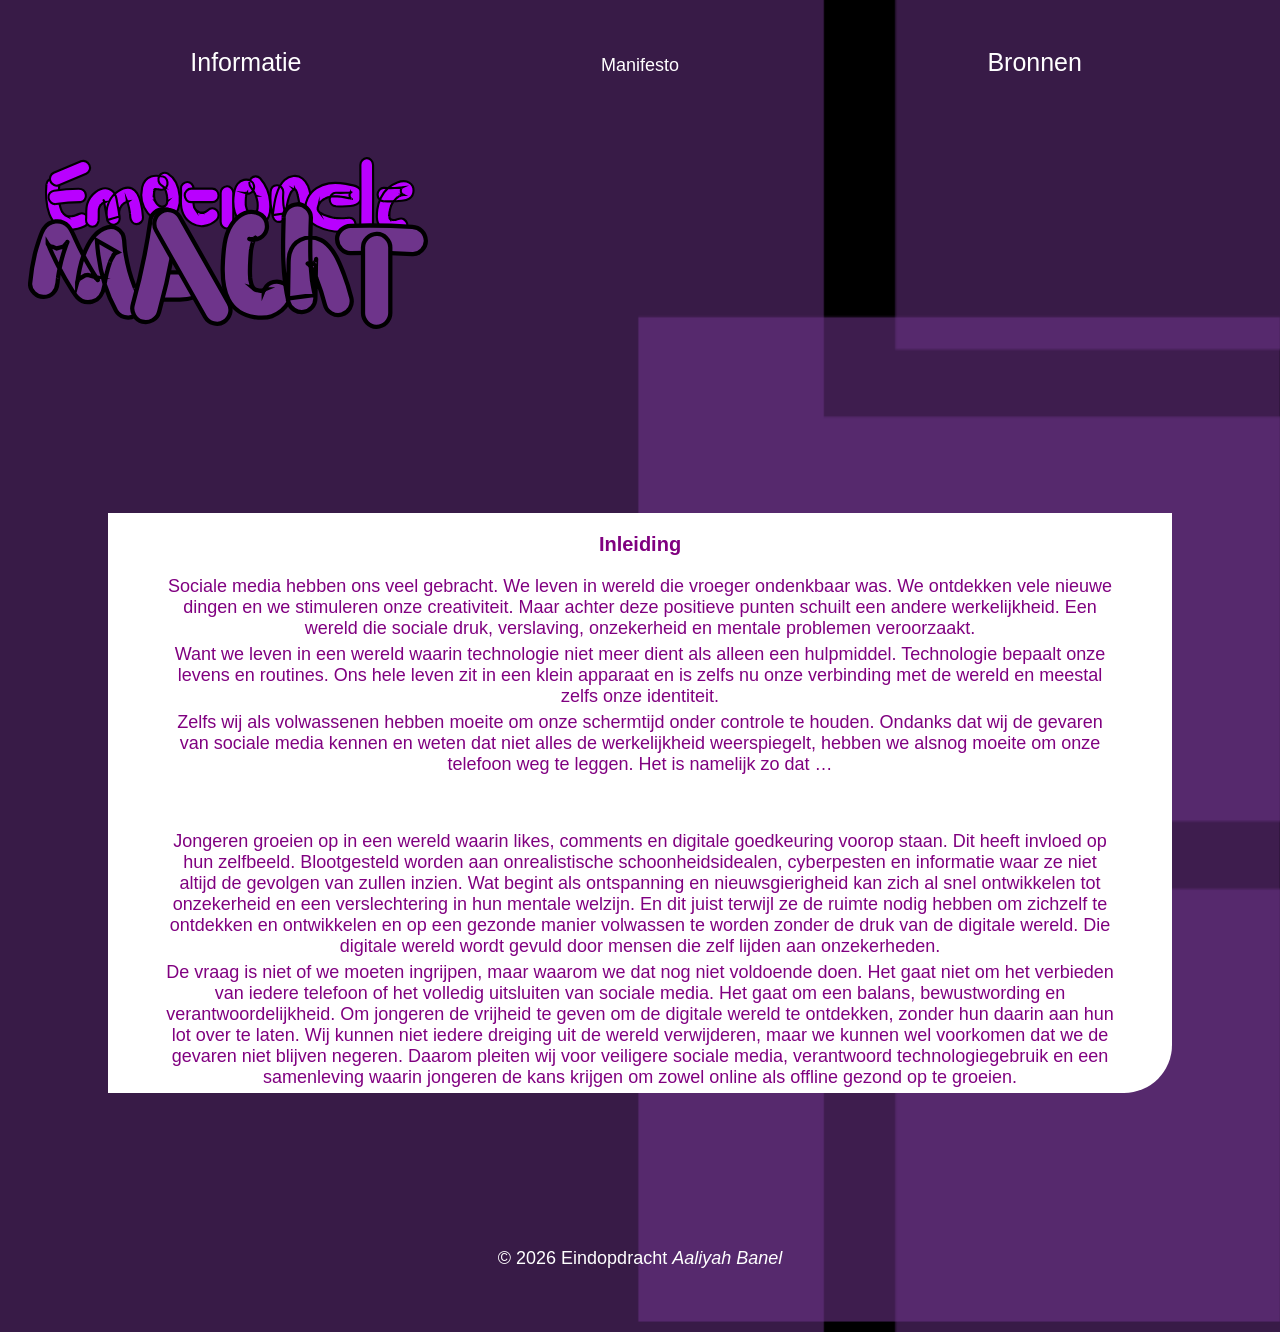
<file: index.html>
<!DOCTYPE html>
<html lang="en">

<head>
    <meta charset="UTF-8">
    <meta name="viewport" content="width=device-width, initial-scale=1.0">
    <link rel="stylesheet" href="Css/style.css">
</head>

<body>

    <header>



        <nav>
            <ul class="menu">

                <li><a href="informatie.html">Informatie</a></li>
                <li><a href="index.html"></a>Manifesto</li>
                <li><a href="bronnen.html">Bronnen</a></li>

            </ul>

        </nav>

        <nav>
            <img class="logo" src="images/logo.svg" alt="logo">
        </nav>

    </header>

    <main>

        <div class="blok1">
            <div class="tekst">
                <h3>Inleiding</h3>
                <p> Sociale media hebben ons veel gebracht. We leven in wereld die vroeger ondenkbaar was. We ontdekken
                    vele
                    nieuwe dingen en we stimuleren onze creativiteit. Maar achter deze positieve punten schuilt een
                    andere
                    werkelijkheid. Een wereld die sociale druk, verslaving, onzekerheid en mentale problemen
                    veroorzaakt.
                </p>

                <p> Want we leven in een wereld waarin technologie niet meer dient als alleen een hulpmiddel.
                    Technologie
                    bepaalt onze levens en routines. Ons hele leven zit in een klein apparaat en is zelfs nu onze
                    verbinding
                    met de wereld en meestal zelfs onze identiteit.</p>

                <p>Zelfs wij als volwassenen hebben moeite om onze schermtijd onder controle te houden. Ondanks dat wij
                    de
                    gevaren van sociale media kennen en weten dat niet alles de werkelijkheid weerspiegelt, hebben we
                    alsnog
                    moeite om onze telefoon weg te leggen.
                    Het is namelijk zo dat … </p>

                <h2>Wat betekent dit voor de jongeren waarvan hun brein nog in de volle ontwikkeling zit?</h2>
                <p>Jongeren groeien op in een wereld waarin likes, comments en digitale goedkeuring voorop staan. Dit
                    heeft
                    invloed op hun zelfbeeld. Blootgesteld worden aan onrealistische schoonheidsidealen, cyberpesten en
                    informatie waar ze niet altijd de gevolgen van zullen inzien. Wat begint als ontspanning en
                    nieuwsgierigheid kan zich al snel ontwikkelen tot onzekerheid en een verslechtering in hun mentale
                    welzijn. En dit juist terwijl ze de ruimte nodig hebben om zichzelf te ontdekken en ontwikkelen en
                    op
                    een gezonde manier volwassen te worden zonder de druk van de digitale wereld. Die digitale wereld
                    wordt
                    gevuld door mensen die zelf lijden aan onzekerheden.</p>

                <p>De vraag is niet of we moeten ingrijpen, maar waarom we dat nog niet voldoende doen.
                    Het gaat niet om het verbieden van iedere telefoon of het volledig uitsluiten van sociale media. Het
                    gaat om een balans, bewustwording en verantwoordelijkheid. Om jongeren de vrijheid te geven om de
                    digitale wereld te ontdekken, zonder hun daarin aan hun lot over te laten. Wij kunnen niet iedere
                    dreiging uit de wereld verwijderen, maar we kunnen wel voorkomen dat we de gevaren niet blijven
                    negeren.
                    Daarom pleiten wij voor veiligere sociale media, verantwoord technologiegebruik en een samenleving
                    waarin jongeren de kans krijgen om zowel online als offline gezond op te groeien.</p>

                </p>
            </div>
        </div>


        </div>

    </main>

    <footer>
        <p>© 2026 Eindopdracht <em>Aaliyah Banel</em></p>


    </footer>

</body>

</html>
</file>
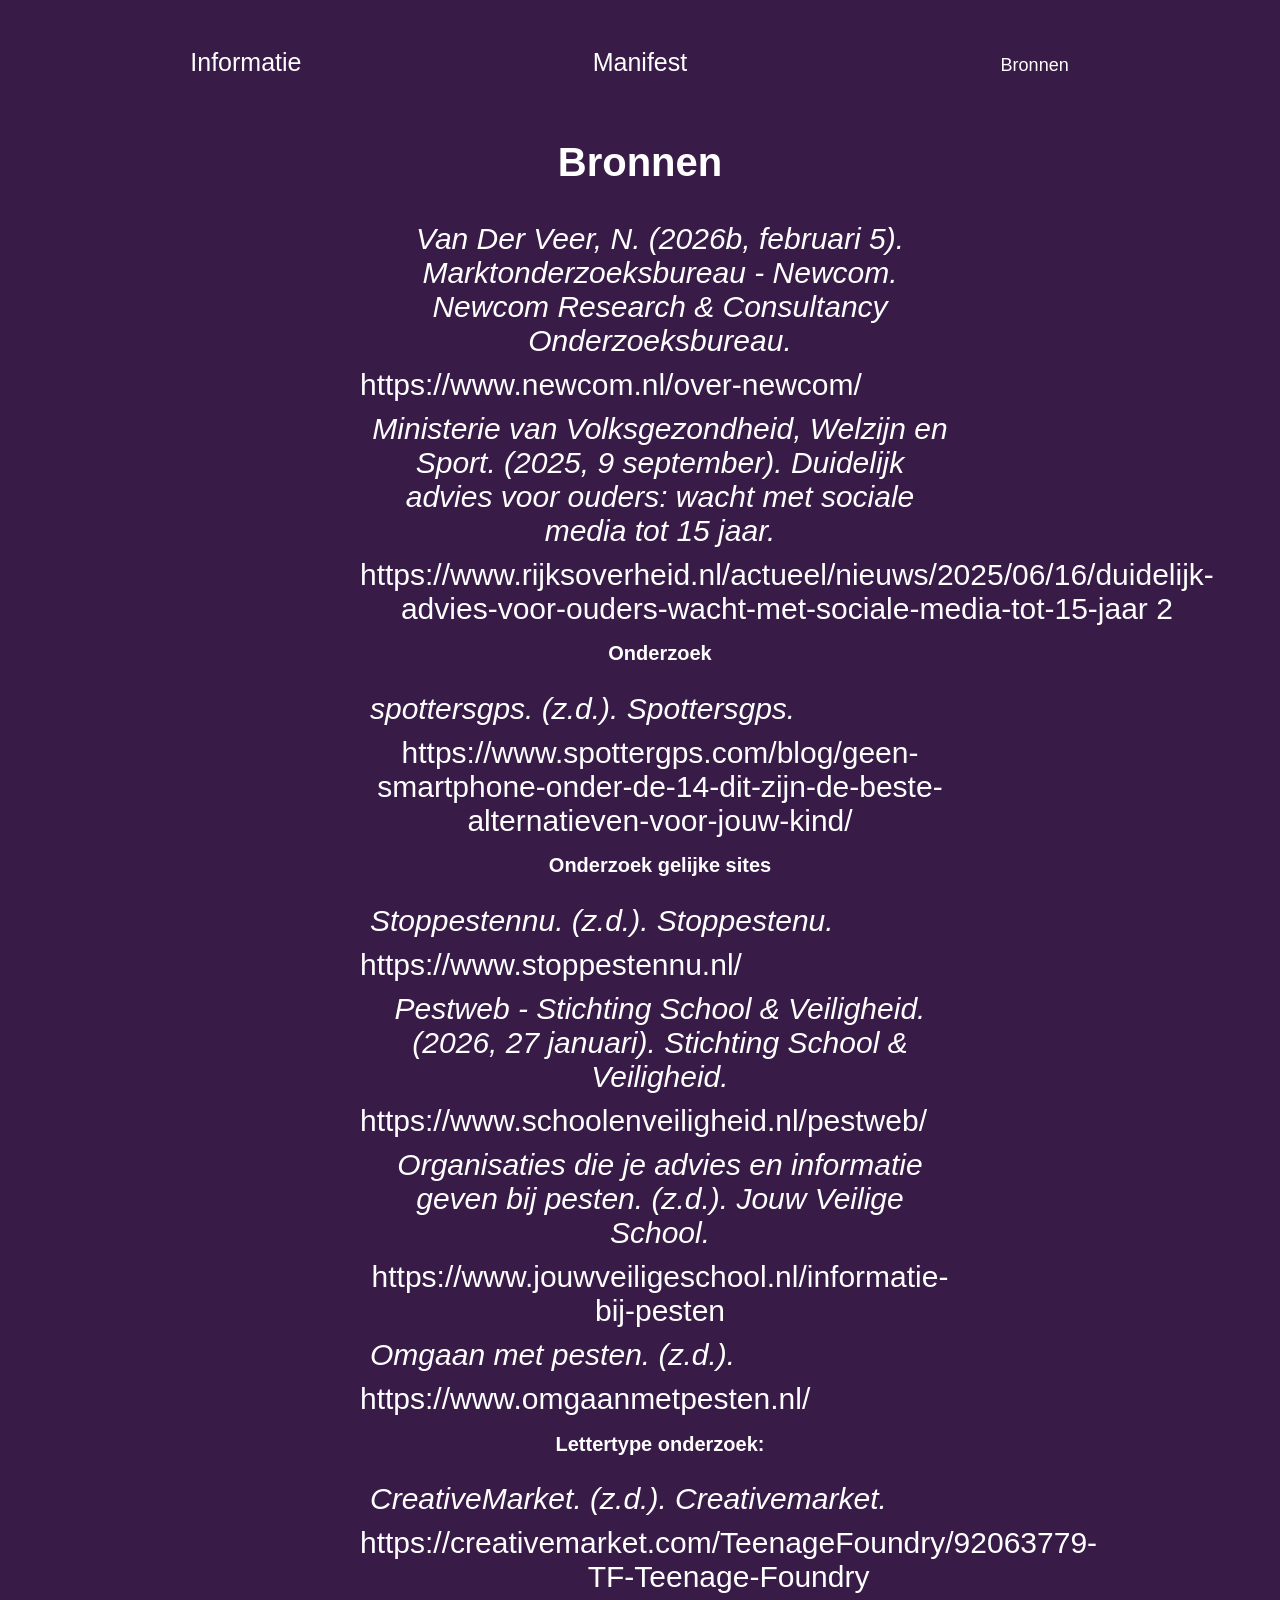
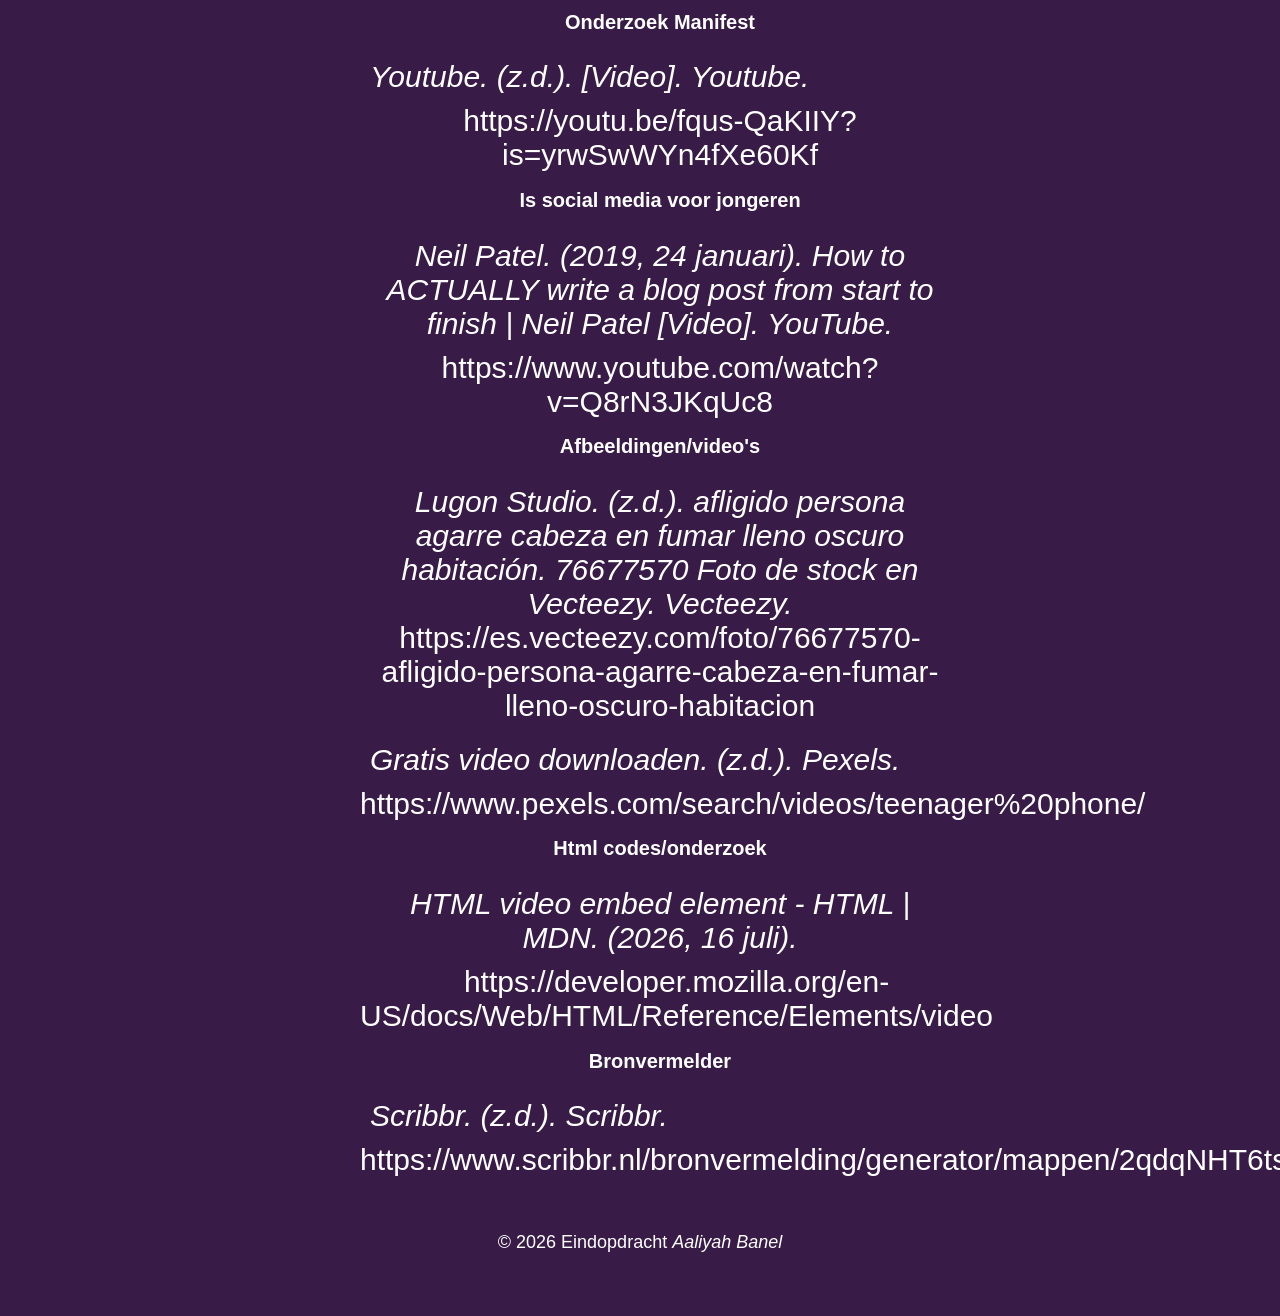
<file: bronnen.html>
<!DOCTYPE html>
<html lang="en">

<head>
    <meta charset="UTF-8">
    <meta name="viewport" content="width=device-width, initial-scale=1.0">
    <link rel="stylesheet" href="Css/style.css">
</head>

<body>

    <header>



        <nav>
            <ul class="menu">

                <li><a href="informatie.html">Informatie</a></li>

                <li><a href="index.html">Manifest</a></li>

                <li><a href="bronnen.html"></a>Bronnen</li>

            </ul>
        </nav>

    </header>

    <h1>Bronnen</h1>


    <ul class="bronnen">
        <li><em>Van Der Veer, N. (2026b, februari 5). Marktonderzoeksbureau - Newcom. Newcom
                Research & Consultancy
                Onderzoeksbureau.</em></li> <a href="https://www.newcom.nl/over-newcom/"
            target="_blank">https://www.newcom.nl/over-newcom/</a>

        <li><em>Ministerie van Volksgezondheid, Welzijn en Sport. (2025, 9 september). Duidelijk advies voor ouders:
                wacht met sociale media tot 15 jaar.</em>

        </li> <a
            href="https://www.rijksoverheid.nl/actueel/nieuws/2025/06/16/duidelijk-advies-voor-ouders-wacht-met-sociale-media-tot-15-jaar"
            target="_blank"
            rel="noopener noreferrer">https://www.rijksoverheid.nl/actueel/nieuws/2025/06/16/duidelijk-advies-voor-ouders-wacht-met-sociale-media-tot-15-jaar
            2</a>


        <h2>Onderzoek</h2>

        <li><em>spottersgps. (z.d.). Spottersgps. </li>
        </em> <a
            href="https://www.spottergps.com/blog/geen-smartphone-onder-de-14-dit-zijn-de-beste-alternatieven-voor-jouw-kind/"
            target="_blank">https://www.spottergps.com/blog/geen-smartphone-onder-de-14-dit-zijn-de-beste-alternatieven-voor-jouw-kind/</a>


        <h2>Onderzoek gelijke sites</h2>

        <li><em>Stoppestennu. (z.d.). Stoppestenu.</em></li> <a href="https://www.stoppestennu.nl/"
            target="_blank">https://www.stoppestennu.nl/</a>

        <li><em>Pestweb - Stichting School & Veiligheid. (2026, 27 januari). Stichting School & Veiligheid.</em>
        </li> <a href="https://www.schoolenveiligheid.nl/pestweb/"
            target="_blank">https://www.schoolenveiligheid.nl/pestweb/</a>

        <Li><em>Organisaties die je advies en informatie geven bij pesten. (z.d.). Jouw Veilige School.</em></Li>
        <a href="https://www.jouwveiligeschool.nl/informatie-bij-pesten"
            target="_blank">https://www.jouwveiligeschool.nl/informatie-bij-pesten</a>

        <li><em>Omgaan met pesten. (z.d.).</em></li> <a href="https://www.omgaanmetpesten.nl/"
            target="_blank">https://www.omgaanmetpesten.nl/</a>


        <h2>Lettertype onderzoek:</h2>

        <li><em>CreativeMarket. (z.d.). Creativemarket.</em></li>
        <a href="https://creativemarket.com/TeenageFoundry/92063779-TF-Teenage-Foundry"
            target="_blank">https://creativemarket.com/TeenageFoundry/92063779-TF-Teenage-Foundry</a>


        <h2>Onderzoek Manifest</h2>

        <li><em>Youtube. (z.d.). [Video]. Youtube.</em></li> <a href="https://youtu.be/fqus-QaKIIY?is=yrwSwWYn4fXe60Kf"
            target="_blank">https://youtu.be/fqus-QaKIIY?is=yrwSwWYn4fXe60Kf</a>


        <h2>Is social media voor jongeren</h2>

        <li><em>Neil Patel. (2019, 24 januari). How to ACTUALLY write a blog post from start to finish | Neil Patel
                [Video]. YouTube.</em></li> <a href="https://www.youtube.com/watch?v=Q8rN3JKqUc8"
            target="_blank">https://www.youtube.com/watch?v=Q8rN3JKqUc8</a>


        <h2>Afbeeldingen/video's</h2>

        <li><em>Lugon Studio. (z.d.). afligido persona agarre cabeza en fumar lleno oscuro habitación. 76677570 Foto
                de
                stock en Vecteezy. Vecteezy.</em>
            <a href=" https://es.vecteezy.com/foto/76677570-afligido-persona-agarre-cabeza-en-fumar-lleno-oscuro-habitacion"
                target="_blank">
                https://es.vecteezy.com/foto/76677570-afligido-persona-agarre-cabeza-en-fumar-lleno-oscuro-habitacion</a>

        <li><em>Gratis video downloaden. (z.d.). Pexels.</em></li>
        <a
            href="Pexels. https://www.pexels.com/search/videos/teenager%20phone/">https://www.pexels.com/search/videos/teenager%20phone/</a>


        <h2>Html codes/onderzoek</h2>
        <li><em> HTML video embed element - HTML | MDN. (2026, 16 juli).</em></li>
        <a href="https://developer.mozilla.org/en-US/docs/Web/HTML/Reference/Elements/video">
            https://developer.mozilla.org/en-US/docs/Web/HTML/Reference/Elements/video</a>


        <h2> Bronvermelder </h2>

        <li><em>Scribbr. (z.d.). Scribbr.</em></li>
        <a href=" https://www.scribbr.nl/bronvermelding/generator/mappen/2qdqNHT6tsdDTIc3JAfvwK/lijsten/1QMwu4k4qjz4Km5IoIzTtA"
            target="_blank">
            https://www.scribbr.nl/bronvermelding/generator/mappen/2qdqNHT6tsdDTIc3JAfvwK/lijsten/1QMwu4k4qjz4Km5IoIzTtA</a>

    </ul>
</body>

<footer>

    <p>© 2026 Eindopdracht <em>Aaliyah Banel</em></p>


</footer>

</html>
</file>
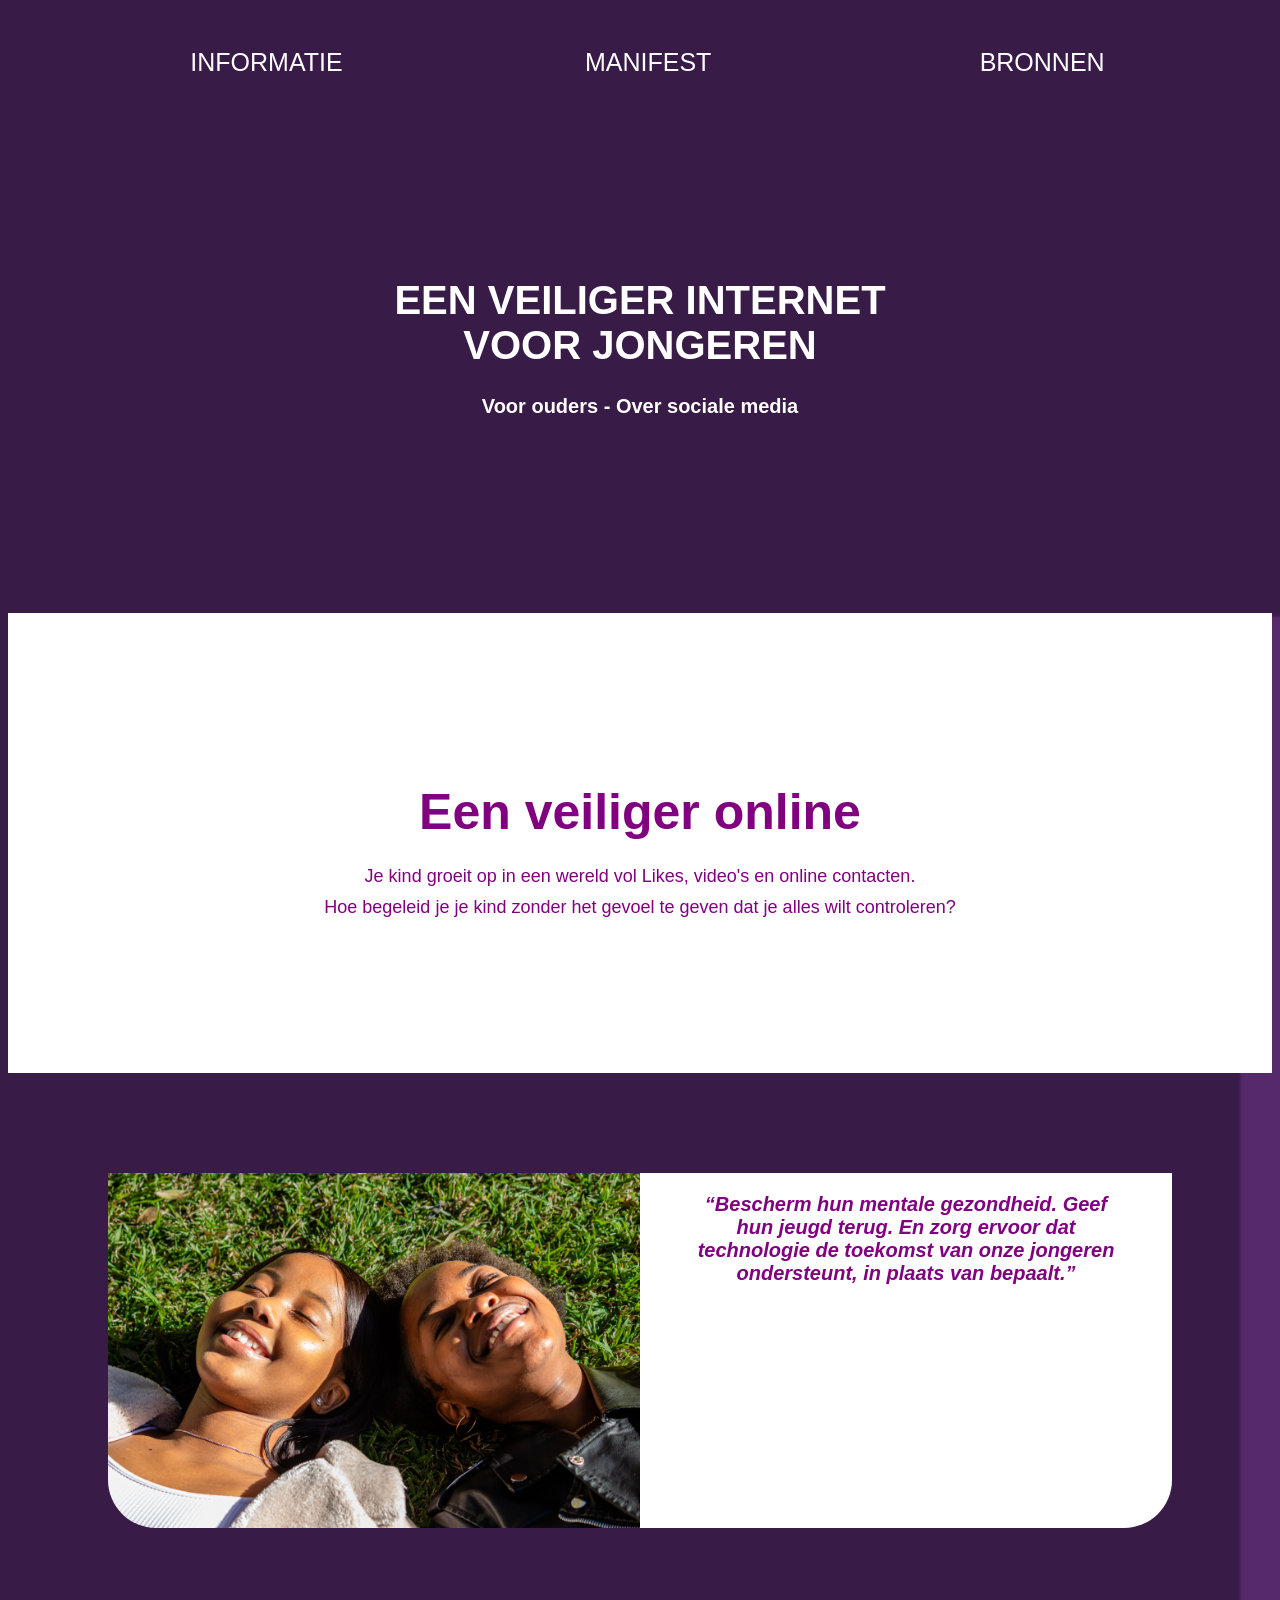
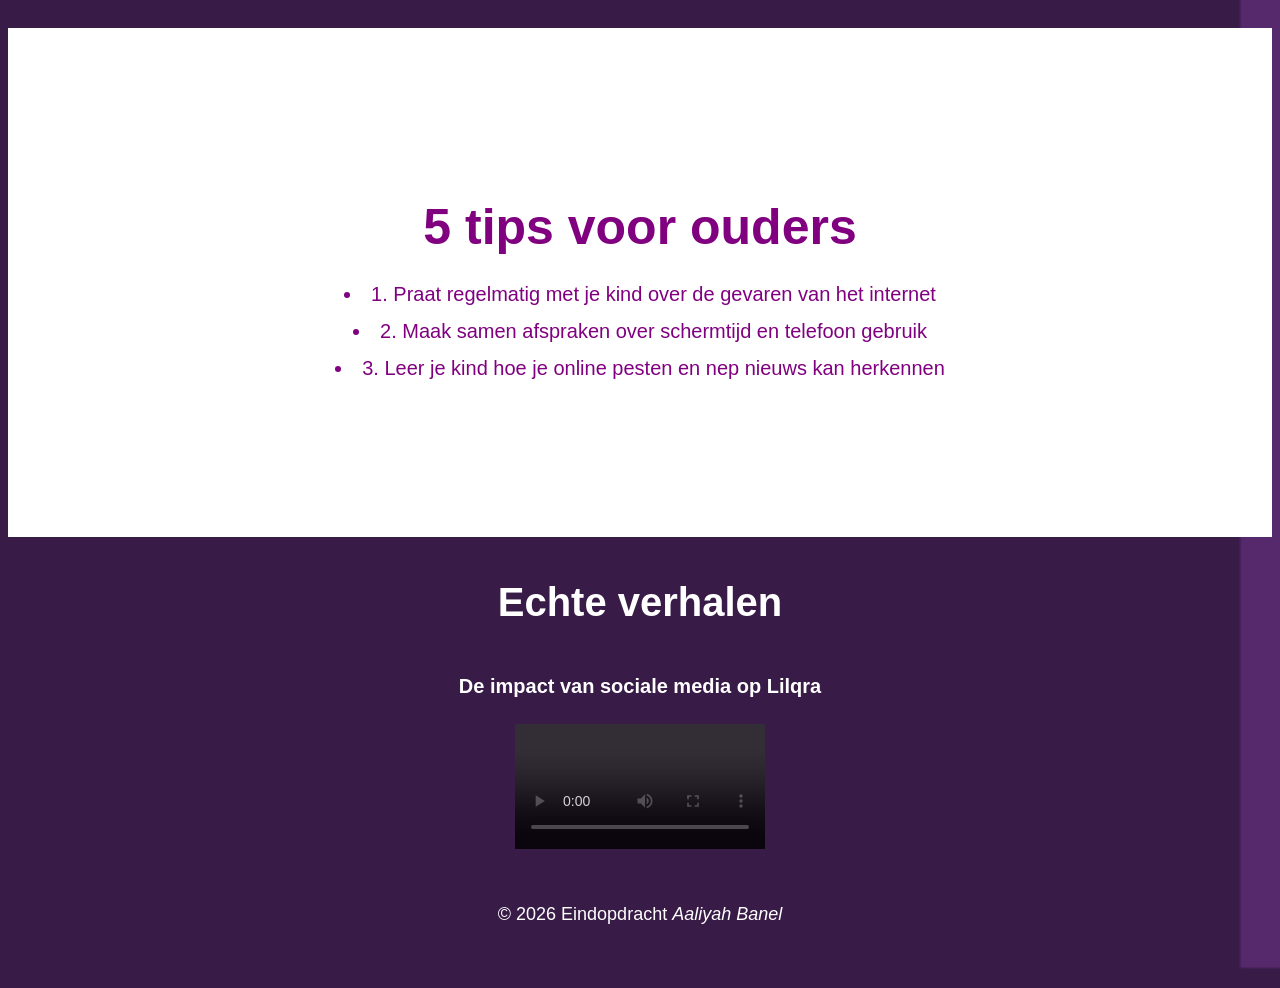
<file: informatie.html>
<!DOCTYPE html>
<html lang="en">

<head>
    <meta charset="UTF-8">
    <meta name="viewport" content="width=device-width, initial-scale=1.0">
    <link rel="stylesheet" href="Css/style.css">
</head>

<body>
    <header>

        <nav>
            <ul class="menu">

                <li><a href="informatie.html">INFORMATIE</a></li>
                <li><a href="index.html">MANIFEST</a></li>
                <li><a href="bronnen.html">BRONNEN</a></li>

            </ul>
        </nav>



        <div class="video-wrap">
            <video autoplay muted loop class="header-video">
                <source src="images/backgroundvid.mp4" type="video/mp4">
            </video>

            <div class="video-text">
                <h1>EEN VEILIGER INTERNET VOOR JONGEREN</h1>
                <h2>Voor ouders - Over sociale media</h2>
            </div>
        </div>



    </header>

    <section class="container">

        <h4>Een veiliger online</h4>
        <p>Je kind groeit op in een wereld vol Likes, video's en online contacten.</p>
        <p>Hoe begeleid je je kind zonder het gevoel te geven dat je alles wilt controleren?</p>

    </section>

    <div class="blok1">
        <img src="images/blij1.jpg" alt="afbeelding">
        <div class="tekst">
            <h3><em>“Bescherm hun mentale gezondheid. Geef hun jeugd terug. En zorg ervoor dat technologie de toekomst
                    van onze jongeren ondersteunt, in plaats van bepaalt.”</em>
            </h3>



        </div>

    </div>

    <section class="container">

        <h4>5 tips voor ouders</h4>
        <li> 1. Praat regelmatig met je kind over de gevaren van het internet</li>
        <li> 2. Maak samen afspraken over schermtijd en telefoon gebruik</li>
        <li> 3. Leer je kind hoe je online pesten en nep nieuws kan herkennen</li>


    </section>


    <section class="container3">
        <h1>
            Echte verhalen
        </h1>

        <h2>De impact van sociale media op Lilqra</h2>
    </section>

    <section class="container4">
        <video controls width="250">
            <source src="images/lilqra.mp4" type="video/mp4" />
        </video>

    </section>

</body>

<footer>

    <p>© 2026 Eindopdracht <em>Aaliyah Banel</em></p>

</footer>

</html>
</file>
<file: Css/style.css>
body {
    display: grid;
    flex-wrap: wrap;
    border: 0px solid black;
    background-color: white;
    background-image: url(../images/background.png);
    background-size: cover;
    background-repeat: no-repeat;

}

header {
    display: grid;
    align-items: center;
    padding: 20px;
    border: 0px solid black;

}

header nav.logo {

    display: flex;
    margin: 0;
    border: 0px;
    align-items: center;
}

footer {
    padding: 50px;
    color: grey
}

footer p {
    color: white;

}

header>a {
    display: flex;
    justify-content: center;
    margin: 0px;

}

ul.menu {
    display: flex;
    border: 0px solid black;
    justify-content: space-around;
    align-items: center;
    padding: 20px;
    margin: 0px;


}

ul.menu li {
    list-style: none;
    display: inline-block;
    border: 0px solid black;
    padding: 0px;
    background-color: none;
    border-radius: 3em;
    width: 110px;
    height: 25px;
    text-align: center;


}


ul.menu li a {

    font-size: 25px;
    font-family: helvetica, sans-serif;
    color: white;
    text-decoration: none;


}

.menu a:hover {
    color: pink;
    transition: 0.9s;
}

p {
    font-size: 18px;
    font-family: Arial, Helvetica, sans-serif;
    color: purple;
    text-align: center;
    margin: 5px;
}

.container li {
    font-family: 'Gill Sans', 'Gill Sans MT', Calibri, 'Trebuchet MS', sans-serif;
    font-size: 20px;
    text-align: center;
    color: purple;
    margin: 7px;
}


.container {
    display: grid;
    border: 0px solid black;
    width: 100%;
    padding-top: 150px;
    padding-bottom: 150px;
    background-color: white;
    border-radius: 0em;
    opacity: 0, 0;
}

.container2 {
    display: grid;
    border: 0px solid purple;
    width: 100%;
    padding: 20px;
    border-radius: 13em;
    background-color: black;
}

.container3 {
    display: grid;
    padding: 10px;
    margin-right: 400px;
    margin-left: 400px;
    border: 0px solid black;
}

.container4 {
    display: flex;
    justify-content: center;
    align-items: center;
}

/* ik heb hier 'grid' inplaats van 'Flex' gebruikt omdat 
ik alles onder elkaar wilde hebben en niet naast elkaar*/

ul li {
    display: grid;
    border: 0px solid black;
    font-size: 18px;
    padding: 10px;
    font-family: Arial, Helvetica, sans-serif;
    color: white;
    text-align: center;

}

.logo {
    display: flex;
    border: 0px solid black;

    padding: 0px;
    width: 400px;
    height: 300px;
    animation: roll 50s infinite;
    transform: rotate(360deg);
}

@keyframes roll {
    0% {
        transform: rotate(0);
    }

    100% {
        transform: rotate(360deg);
    }
}


.bronnen {
    max-width: 600px;
    border: 0px solid black;
    margin: auto;

}

/* Bij de header heb ik geleerd hoe je een block moest gebruiken, na honderden
codes te hebben ingevuld is dit de code die mijn tekst niet buiten het blok
van mijn kollom bracht. Hier bedacht ik me dat ik nog geen style had gemaakt
vor de link in mijn kollom, vandaar de .bronnen a{ */

.bronnen a,
.bronnen li,
.bronnen p {
    display: inline-block;
    text-align: center;
    font-size: 30px;
    color: white;
    text-decoration: none;
    border: 0px solid black;

}

a {
    font-size: 18px;
    font-family: Arial, Helvetica, sans-serif;
    color: white;
    text-align: center;
    text-decoration: none;

}

/* Deze wordt alleen gebruikt voor banner "titels" */


h1 {
    font-size: 40px;
    font-family: Arial, Helvetica, sans-serif;
    color: white;
    text-align: center;
}

/* Deze wordt alleen gebruikt voor banner "slogans" */

h2 {
    font-size: 20px;
    font-family: Arial, Helvetica, sans-serif;
    color: white;
    text-align: center;
}

/* Deze wordt alleen gebruikt voor "quotes" */

h3 {
    font-size: 20px;
    font-family: wanding, sans-serif;
    color: purple;
    text-align: center;
}

/* Allle kopteksten in de body */

h4 {
    font-size: 50px;
    font-family: Arial, Helvetica, sans-serif;
    color: purple;
    text-align: center;
    margin: 20px;
}

/* Ik heb hier een class gemaakt omdat ik mijn content wilde laten meebewegen met de pagina */

.content {
    display: grid;
    border: 0px solid black;
    align-items: center;
    text-align: center;
    padding: 20px;
    width: 500px;
}

.section {
    display: flex;
}

video {

    width: 250px;
    opacity: 80%;

}

.section video {

    display: flex;
    align-items: center;

}

/* Omdat mijn andere video ook full size werd heb 
ik de header video een class gegeven zodat alleen deze full-size wordt */
.header-video {
    width: 100%;
    height: 500px;
    object-fit: cover;
    display: block;
}

/* Deze code heb ik opgezocht omdat ik graag mijn tekst in mijn video header wilde hebben.
ook heb ik de code van de video header opgezocht omdat ik de video in de header wilde hebben staan
en in een bepaald formaat. Ik heb hierbij geleerd dat om een video (of een ander item) 
in de header full size, afsnijdend in een block wil hebben "display: block" moet gebruiken.*/

.video-wrap {
    position: relative;
    width: 100%;
    height: 500px;
}

.header-video {
    width: 100%;
    height: 100%;
    display: block;
}

/* Ik had eerst alleen deze code maar mijn video's stonden nog steeds helemaal rechts gecentreerd, 
ik snapte niet waarom. Toen bedacht ik me dat die video's in een container staan, dus waarschijnlijk
moet ik deze een "class" geven om het groter te maken zodat deze de grootte van de site krijgt en 
aanfezien de elementen in een flex-box staan passen deze zich aan aan de container van de flex-box */

.video-text {
    position: absolute;
    left: 50%;
    top: 50%;
    transform: translate(-50%, -50%);
    color: white;
    font-family: Georgia, 'Times New Roman', Times, serif;
    font-size: 40px;
    font-weight: bold;
    text-align: center;
    overflow: hidden;
    animation: verschijn 6s ease;
}

@keyframes verschijn {
    0% {
        opacity: 0;
    }

    50% {
        opacity: 1;
    }

    100% {
        opacity: 0.8;
    }
}

.blok1 {
    display: flex;
    padding: 100px;
}

.blok1 img {
    width: 50%;
    border-radius: 0 0 0 3em;
}

.tekst {
    flex: 1;
    border: 0px solid black;
    background-color: white;
    border-radius: 0 0 3em;
    padding-left: 50px;
    padding-right: 50px;
}
</file>
